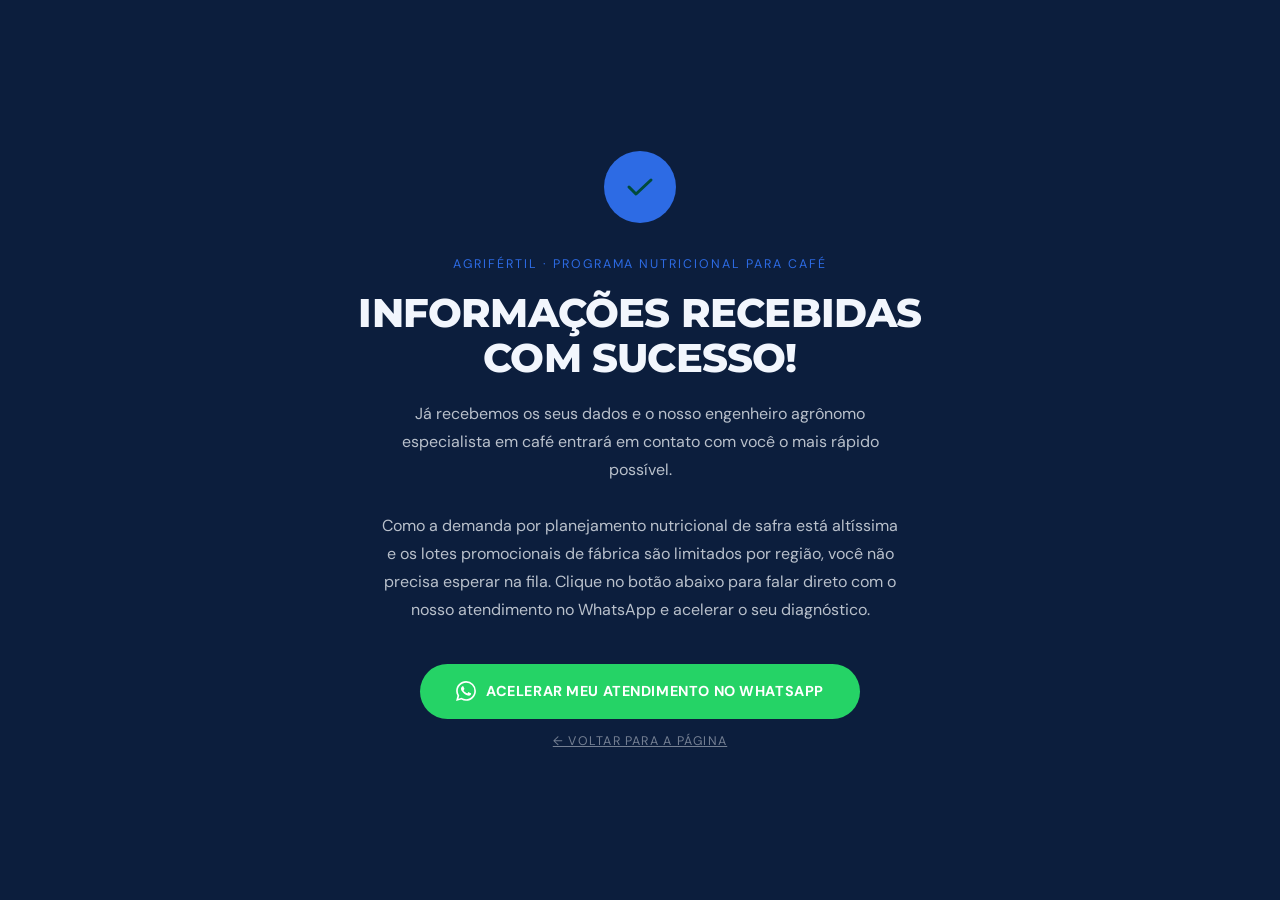
<file: obrigado.html>
<!DOCTYPE html>
<html lang="pt-BR">
<head>
  <!-- Google Tag Manager -->
  <script>(function(w,d,s,l,i){w[l]=w[l]||[];w[l].push({'gtm.start':
  new Date().getTime(),event:'gtm.js'});var f=d.getElementsByTagName(s)[0],
  j=d.createElement(s),dl=l!='dataLayer'?'&l='+l:'';j.async=true;j.src=
  'https://www.googletagmanager.com/gtm.js?id='+i+dl;f.parentNode.insertBefore(j,f);
  })(window,document,'script','dataLayer','GTM-T58LPRC');</script>
  <!-- End Google Tag Manager -->
  <meta charset="UTF-8">
  <meta name="viewport" content="width=device-width, initial-scale=1.0">
  <meta name="robots" content="noindex, nofollow">
  <title>Informações Recebidas | AgriFértil Programa Nutricional Café</title>

  <link rel="preconnect" href="https://fonts.googleapis.com">
  <link rel="preconnect" href="https://fonts.gstatic.com" crossorigin>
  <link href="https://fonts.googleapis.com/css2?family=DM+Sans:ital,opsz,wght@0,9..40,300;0,9..40,400;0,9..40,500;0,9..40,700&family=Montserrat:wght@500;600;700;800&display=swap" rel="stylesheet">
  <link rel="stylesheet" href="assets/css/style.min.css?v=3">
</head>
<body>
<!-- Google Tag Manager (noscript) -->
<noscript><iframe src="https://www.googletagmanager.com/ns.html?id=GTM-T58LPRC"
height="0" width="0" style="display:none;visibility:hidden"></iframe></noscript>
<!-- End Google Tag Manager (noscript) -->

<main class="obrigado-page">

  <!-- Ícone de confirmação -->
  <div class="obrigado-page__icon" aria-hidden="true">
    <svg viewBox="0 0 34 34" fill="none" xmlns="http://www.w3.org/2000/svg">
      <path d="M6 17L13 24L28 10" stroke="#014B3A" stroke-width="3" stroke-linecap="round" stroke-linejoin="round"/>
    </svg>
  </div>

  <!-- COPY: OBRIGADO -->
  <span class="label" style="color:var(--color-accent);">AgriFértil · Programa Nutricional para Café</span>

  <h1>INFORMAÇÕES RECEBIDAS COM SUCESSO!</h1>

  <p>
    Já recebemos os seus dados e o nosso engenheiro agrônomo especialista em café entrará em contato com você o mais rápido possível.<br><br>
    Como a demanda por planejamento nutricional de safra está altíssima e os lotes promocionais de fábrica são limitados por região, você não precisa esperar na fila. Clique no botão abaixo para falar direto com o nosso atendimento no WhatsApp e acelerar o seu diagnóstico.
  </p>

  <div class="obrigado-page__actions">
    <a
      href="https://wa.me/5517996415689?text=Ol%C3%A1!%20Acabei%20de%20preencher%20o%20formul%C3%A1rio%20e%20quero%20acelerar%20meu%20diagn%C3%B3stico%20nutricional%20para%20o%20caf%C3%A9"
      class="btn btn--whatsapp"
      target="_blank"
      rel="noopener noreferrer"
      aria-label="Acelerar atendimento no WhatsApp"
    >
      <svg width="20" height="20" viewBox="0 0 24 24" fill="currentColor" aria-hidden="true">
        <path d="M17.472 14.382c-.297-.149-1.758-.867-2.03-.967-.273-.099-.471-.148-.67.15-.197.297-.767.966-.94 1.164-.173.199-.347.223-.644.075-.297-.15-1.255-.463-2.39-1.475-.883-.788-1.48-1.761-1.653-2.059-.173-.297-.018-.458.13-.606.134-.133.298-.347.446-.52.149-.174.198-.298.298-.497.099-.198.05-.371-.025-.52-.075-.149-.669-1.612-.916-2.207-.242-.579-.487-.5-.669-.51-.173-.008-.371-.01-.57-.01-.198 0-.52.074-.792.372-.272.297-1.04 1.016-1.04 2.479 0 1.462 1.065 2.875 1.213 3.074.149.198 2.096 3.2 5.077 4.487.709.306 1.262.489 1.694.625.712.227 1.36.195 1.871.118.571-.085 1.758-.719 2.006-1.413.248-.694.248-1.289.173-1.413-.074-.124-.272-.198-.57-.347m-5.421 7.403h-.004a9.87 9.87 0 01-5.031-1.378l-.361-.214-3.741.982.998-3.648-.235-.374a9.86 9.86 0 01-1.51-5.26c.001-5.45 4.436-9.884 9.888-9.884 2.64 0 5.122 1.03 6.988 2.898a9.825 9.825 0 012.893 6.994c-.003 5.45-4.437 9.884-9.885 9.884m8.413-18.297A11.815 11.815 0 0012.05 0C5.495 0 .16 5.335.157 11.892c0 2.096.547 4.142 1.588 5.945L.057 24l6.305-1.654a11.882 11.882 0 005.683 1.448h.005c6.554 0 11.89-5.335 11.893-11.893a11.821 11.821 0 00-3.48-8.413z"/>
      </svg>
      ACELERAR MEU ATENDIMENTO NO WHATSAPP
    </a>

    <button type="button" class="obrigado-page__back" onclick="window.location.href='/'">
      ← Voltar para a página
    </button>
  </div>
  <!-- FIM COPY: OBRIGADO -->

</main>

<script>
  // CompleteRegistration — Meta Pixel
  (function fireComplete() {
    const pixelId = "2912212712376628"; // mesmo ID de form.js
    if (!pixelId) return;
    !function(f,b,e,v,n,t,s){if(f.fbq)return;n=f.fbq=function(){n.callMethod?
    n.callMethod.apply(n,arguments):n.queue.push(arguments)};if(!f._fbq)f._fbq=n;
    n.push=n;n.loaded=!0;n.version='2.0';n.queue=[];t=b.createElement(e);t.async=!0;
    t.src=v;s=b.getElementsByTagName(e)[0];s.parentNode.insertBefore(t,s)}(window,
    document,'script','https://connect.facebook.net/en_US/fbevents.js');
    const eventId = sessionStorage.getItem("af_event_id") || "";
    window.fbq("init", pixelId);
    window.fbq("track", "PageView");
    window.fbq("track", "CompleteRegistration", {}, { eventID: eventId });
    sessionStorage.removeItem("af_event_id");
  })();
</script>

</body>
</html>
</file>
<file: assets/css/style.min.css>
:root{--color-bg: #f2f6fd;--color-surface: #2d6be4;--color-border: #2d6be4;--color-text: #0a1628;--color-text-soft: #f2f6fd;--color-accent: #2d6be4;--color-accent-dark: #0c1e3d;--color-overlay: rgba(12,30,61,0.82);--font-title: "Montserrat","Georgia",serif;--font-body: "DM Sans","Helvetica Neue",sans-serif;--font-label: "DM Sans","Helvetica Neue",sans-serif;--radius-card: 16px;--radius-button: 50px;--section-padding: clamp(56px,8vw,96px);--container-width: 1120px}*,*::before,*::after{box-sizing: border-box;margin: 0;padding: 0}html{scroll-behavior: smooth;font-size: 16px}body{background-color: var(--color-bg);color: var(--color-text);font-family: var(--font-body);line-height: 1.6;-webkit-font-smoothing: antialiased;overflow-x: hidden}img{max-width: 100%;display: block}a{color: inherit;text-decoration: none}button{cursor: pointer;font-family: var(--font-body);border: none;background: none}.label{display: block;font-family: var(--font-label);font-size: 0.78rem;letter-spacing: 0.16em;text-transform: uppercase;color: var(--color-surface);margin-bottom: 1rem}.hero .label,.sobre .label{text-align: left}.label--dark{color: var(--color-accent-dark)}h1,h2,h3{font-family: var(--font-title);line-height: 1.12;font-weight: 800}h1{font-size: clamp(2.2rem,5vw,3.8rem);letter-spacing: -0.02em}h2{font-size: clamp(1.8rem,4vw,3rem);letter-spacing: -0.02em}h3{font-size: clamp(1rem,2vw,1.2rem);letter-spacing: 0.04em;text-transform: uppercase;font-weight: 600}p{font-size: clamp(0.95rem,1.5vw,1.05rem);line-height: 1.75;color: inherit}em{font-style: italic;color: var(--color-surface)}.container{width: 100%;max-width: var(--container-width);margin: 0 auto;padding: 0 clamp(20px,5vw,48px)}.btn{display: inline-block;padding: 14px 32px;font-family: var(--font-label);touch-action: manipulation;font-size: 0.78rem;letter-spacing: 0.04em;border-radius: var(--radius-button);transition: background 0.25s ease,color 0.25s ease,transform 0.15s ease;white-space: nowrap}.btn:active{transform: scale(0.98)}.btn--primary{background-color: var(--color-accent);color: var(--color-accent-dark);font-weight: 700}.btn--primary:hover{background-color: #4a80f0}.btn--outline{background-color: var(--color-accent);color: var(--color-accent-dark);font-weight: 700}.btn--outline:hover{background-color: #4a80f0}.btn--surface{background-color: var(--color-accent-dark);color: var(--color-text-soft)}.btn--surface:hover{background-color: #071428}.btn--whatsapp{background-color: #25D366;color: #fff;font-weight: 700;display: inline-flex;align-items: center;gap: 10px;padding: 16px 36px;font-size: 0.9rem}.btn--whatsapp:hover{background-color: #1ebe5c}.btn--large{padding: 18px 40px;font-size: 0.85rem}.hero{position: relative;min-height: 100svh;display: flex;align-items: center;overflow: hidden}.hero__carousel{position: absolute;inset: 0;z-index: 0}.hero__slide{position: absolute;inset: 0;background-size: cover;background-position: center;opacity: 0;transition: opacity 1.2s ease;will-change: opacity}.hero__slide.active{opacity: 1}.hero__slide--1{background-image: url("../img/hero-desktop.webp")}.hero__slide--2{background-image: url("../img/hero-desktop-2.webp")}.hero__overlay{display: none}.hero__content{position: relative;z-index: 2;max-width: 650px;padding: var(--section-padding) 0}.hero__label{display: inline-flex;align-items: center;gap: 6px;color: var(--color-surface);font-size: 0.9rem;font-weight: 500;letter-spacing: 0.02em;text-transform: none;margin-bottom: 1.25rem}.hero__label-icon{width: 18px;height: 18px;color: var(--color-surface);flex-shrink: 0}.hero__title-nowrap{display: inline}.hero__title{color: var(--color-text-soft);font-size: clamp(1.5rem,4.5vw,2.6rem);font-weight: 800;line-height: 1.1;text-transform: none;letter-spacing: -0.02em;margin-bottom: 1.5rem}.hero__subtitle{color: rgba(243,247,251,0.9);font-size: clamp(0.9rem,1.5vw,1.02rem);max-width: 100%;margin-bottom: 2.5rem;line-height: 1.7;text-wrap: balance}.hero__cta-wrap{display: flex;flex-direction: column;align-items: flex-start;gap: 12px}.hero__btn{display: inline-flex;align-items: center;gap: 10px;font-size: 1rem;font-weight: 600;text-transform: none;letter-spacing: 0.01em;padding: 16px 32px;border-radius: 50px}.hero__btn-arrow{font-size: 1.1rem}.hero__dots{position: absolute;bottom: 28px;left: 50%;transform: translateX(-50%);z-index: 3;display: flex;gap: 8px}.hero__dot{width: 6px;height: 6px;border-radius: 50%;background: rgba(255,255,255,0.4);transition: background 0.3s ease;cursor: pointer;border: none;padding: 0}.hero__dot.active{background: var(--color-surface);width: 24px;border-radius: 3px}.results,.sobre,.faq,.form-section{border-radius: 24px 24px 0 0;margin-top: -24px;position: relative;overflow: hidden;content-visibility: auto;contain-intrinsic-size: 0 600px}.results{z-index: 2}.form-section{z-index: 3}.faq{z-index: 4}.sobre{z-index: 5}.footer{border-radius: 24px 24px 0 0;margin-top: -24px;position: relative;z-index: 6}.results{padding: var(--section-padding) 0;background: #fff}.results__header{text-align: center;max-width: 680px;margin: 0 auto 4rem}.results__header h2{margin-bottom: 1rem}.results__header p{color: #555}.results__grid{display: grid;grid-template-columns: 1fr;gap: 24px}.result-card{border: 1px solid #e8e8e8;border-radius: var(--radius-card);overflow: hidden;background: var(--color-bg);transition: transform 0.2s ease,box-shadow 0.2s ease}.result-card:hover{transform: translateY(-3px);box-shadow: 0 8px 32px rgba(0,0,0,0.08)}.result-card__img-wrap{aspect-ratio: 4 / 5;overflow: hidden;background: #dce8f8;position: relative}.result-card__img-wrap img{width: 100%;height: 100%;object-fit: cover}.result-card__placeholder{width: 100%;height: 100%;display: flex;flex-direction: column;align-items: center;justify-content: center;background: #bfdbfe;color: #1e3a8a;gap: 8px}.result-card__placeholder span{font-size: 0.75rem;letter-spacing: 0.12em;text-transform: uppercase;opacity: 0.7}.result-card__placeholder svg{opacity: 0.5}.result-card__body{padding: 20px 24px 24px}.result-card__name{font-family: var(--font-label);font-size: 0.75rem;letter-spacing: 0.04em;text-transform: none;color: var(--color-accent-dark);font-weight: 700;margin-bottom: 6px}.result-card__desc{font-size: 0.9rem;color: #555;line-height: 1.5}.results__cta{text-align: center;margin-top: 3rem}.sobre{padding: var(--section-padding) 0;color: var(--color-text-soft);position: relative;background-color: var(--color-accent-dark);background-image: url("../img/agrifertil.webp");background-size: cover;background-position: center;isolation: isolate}.sobre::before{content: "";position: absolute;inset: 0;background: rgba(0,56,86,0.78);z-index: 0}.sobre .container{position: relative;z-index: 1}.sobre__inner{display: grid;grid-template-columns: 1fr;gap: 0;align-items: center}.sobre__text .label{color: var(--color-accent)}.sobre__text h2{color: var(--color-text-soft);margin-bottom: 1.5rem}.sobre__text p{color: rgba(243,247,251,0.88);margin-bottom: 2rem;font-size: 1rem}.sobre__img-wrap{display: none}.faq{padding: var(--section-padding) 0;background: #dbeafe}.faq__header{text-align: center;max-width: 600px;margin: 0 auto 3.5rem}.faq__list{max-width: 760px;margin: 0 auto;list-style: none}.faq__item{border-bottom: 1px solid #d8d8d8;opacity: 0;transform: translateY(12px);transition: opacity 0.4s ease,transform 0.4s ease}.faq__item.visible{opacity: 1;transform: none}.faq__question{width: 100%;display: flex;justify-content: space-between;align-items: center;padding: 22px 0;text-align: left;background: none;font-family: var(--font-body);font-size: 1rem;font-weight: 500;color: var(--color-text);gap: 24px;line-height: 1.4}.faq__question:hover{color: var(--color-surface)}.faq__icon{flex-shrink: 0;width: 22px;height: 22px;border: 1.5px solid currentColor;border-radius: 50%;display: flex;align-items: center;justify-content: center;font-size: 1rem;font-weight: 300;transition: transform 0.3s ease;color: var(--color-surface)}.faq__item.open .faq__icon{transform: rotate(45deg)}.faq__answer{max-height: 0;overflow: hidden;transition: max-height 0.35s ease}.faq__answer p{padding-bottom: 22px;font-size: 0.95rem;color: #555;line-height: 1.75}.faq__item.open .faq__answer{max-height: 400px}.form-section{padding: var(--section-padding) 0;background: #e8f0fc}.form-section__inner{display: grid;grid-template-columns: 1fr;gap: 48px;align-items: start}.form-section__copy .label{color: var(--color-surface)}.form-section__copy h2{margin-bottom: 1rem}.form-section__copy p{color: #555;font-size: 0.97rem}.form-wrap{background: var(--color-accent-dark);border-radius: var(--radius-card);padding: clamp(28px,5vw,48px)}.form-group{margin-bottom: 20px}.form-label{display: block;font-size: 0.75rem;letter-spacing: 0.1em;text-transform: uppercase;color: rgba(243,247,251,0.7);margin-bottom: 8px}.form-input,.form-select{width: 100%;background: rgba(255,255,255,0.07);border: 1px solid rgba(255,255,255,0.15);border-radius: var(--radius-card);padding: 13px 16px;font-family: var(--font-body);font-size: 0.95rem;color: var(--color-text-soft);outline: none;transition: border-color 0.2s ease,background 0.2s ease;-webkit-appearance: none;appearance: none}.form-input::placeholder{color: rgba(243,247,251,0.3)}.form-input:focus,.form-select:focus{border-color: var(--color-accent);background: rgba(255,255,255,0.1)}.form-input.error,.form-select.error{border-color: #e05252}.form-select{background-image: url("data:image/svg+xml,%3Csvg xmlns='http://www.w3.org/2000/svg' width='12' height='8' viewBox='0 0 12 8'%3E%3Cpath d='M1 1l5 5 5-5' stroke='%232d6be4' stroke-width='1.5' fill='none' stroke-linecap='round'/%3E%3C/svg%3E");background-repeat: no-repeat;background-position: right 16px center;padding-right: 40px;cursor: pointer}.form-select option{background: var(--color-accent-dark);color: var(--color-text-soft)}.form-select option:checked,.form-select option:focus{background: var(--color-accent) linear-gradient(0deg,var(--color-accent) 0%,var(--color-accent) 100%);color: var(--color-accent-dark)}.phone-row{display: flex;gap: 10px;align-items: stretch}.phone-ddd{flex: 0 0 auto;width: auto;min-width: 78px;padding-right: 32px;background-position: right 12px center;font-weight: 600}.phone-number{flex: 1 1 auto;min-width: 0}.form-error{display: block;font-size: 0.75rem;color: #e57e7e;margin-top: 5px;min-height: 1em}.form-checkbox-wrap{display: flex;align-items: flex-start;gap: 12px;margin-bottom: 24px}.form-checkbox-wrap input[type="checkbox"]{margin-top: 3px;flex-shrink: 0;accent-color: var(--color-accent);width: 16px;height: 16px;cursor: pointer}.form-checkbox-wrap label{font-size: 0.8rem;color: rgba(243,247,251,0.6);line-height: 1.5}.form-checkbox-wrap a{color: var(--color-accent);text-decoration: underline;cursor: pointer}.form-submit{width: 100%;padding: 16px;background: var(--color-accent);color: var(--color-accent-dark);font-family: var(--font-label);font-size: 1rem;letter-spacing: 0.01em;font-weight: 600;border-radius: var(--radius-button);border: none;cursor: pointer;transition: background 0.25s ease,opacity 0.25s ease}.form-submit:hover:not(:disabled){background: #4a80f0}.form-submit:disabled{opacity: 0.6;cursor: not-allowed}.form-submit__loading{display: none}.form-submit.loading .form-submit__text{display: none}.form-submit.loading .form-submit__loading{display: inline}.form-hp{position: absolute;left: -9999px;opacity: 0;pointer-events: none;tab-index: -1}.footer{padding: 40px 0;background: var(--color-accent-dark);border-top: 1px solid rgba(255,255,255,0.08)}.footer__inner{display: flex;flex-direction: column;align-items: center;gap: 16px;text-align: center}.footer__logo{height: 64px;width: auto;filter: brightness(0) invert(1);opacity: 0.85}.footer__name{font-size: 0.82rem;color: rgba(243,247,251,0.5);letter-spacing: 0.06em}.footer__address{font-size: 0.78rem;color: rgba(243,247,251,0.4);line-height: 1.6}.footer__legal{display: flex;gap: 6px;align-items: center;flex-wrap: wrap;justify-content: center;font-size: 0.75rem;color: rgba(243,247,251,0.35)}.footer__legal-link{color: rgba(243,247,251,0.5);text-decoration: underline;cursor: pointer;background: none;border: none;font-family: var(--font-body);font-size: 0.75rem;transition: color 0.2s ease}.footer__legal-link:hover{color: var(--color-accent)}.modal-overlay{position: fixed;inset: 0;background: rgba(0,0,0,0.72);z-index: 1000;display: flex;align-items: center;justify-content: center;padding: 20px;opacity: 0;visibility: hidden;transition: opacity 0.3s ease,visibility 0.3s ease}.modal-overlay.open{opacity: 1;visibility: visible}.modal{background: #fff;border-radius: var(--radius-card);max-width: 680px;width: 100%;max-height: 85vh;display: flex;flex-direction: column;transform: translateY(20px);transition: transform 0.3s ease}.modal-overlay.open .modal{transform: none}.modal__header{display: flex;justify-content: space-between;align-items: center;padding: 24px 32px;border-bottom: 1px solid #e8e8e8;flex-shrink: 0}.modal__header h3{font-size: 0.85rem;letter-spacing: 0.1em;text-transform: uppercase;color: var(--color-accent-dark)}.modal__close{width: 32px;height: 32px;border-radius: 50%;background: var(--color-bg);border: 1px solid #ddd;display: flex;align-items: center;justify-content: center;font-size: 1.1rem;color: #666;cursor: pointer;transition: background 0.2s ease;flex-shrink: 0}.modal__close:hover{background: #eee}.modal__body{padding: 28px 32px;overflow-y: auto;flex: 1}.modal__body h4{font-size: 0.85rem;letter-spacing: 0.08em;text-transform: uppercase;margin: 1.5rem 0 0.5rem;color: var(--color-accent-dark);font-family: var(--font-label)}.modal__body h4:first-child{margin-top: 0}.modal__body p,.modal__body li{font-size: 0.88rem;color: #555;line-height: 1.75}.modal__body ul,.modal__body ol{padding-left: 20px;margin: 0.5rem 0}.modal__body li{margin-bottom: 6px}.reveal{opacity: 0;transform: translateY(20px);transition: opacity 0.55s ease,transform 0.55s ease}.reveal.visible{opacity: 1;transform: none}.reveal-delay-1{transition-delay: 0.1s}.reveal-delay-2{transition-delay: 0.2s}.reveal-delay-3{transition-delay: 0.3s}.obrigado-page{min-height: 100vh;display: flex;flex-direction: column;align-items: center;justify-content: center;padding: 48px 24px;background: var(--color-accent-dark);text-align: center}.obrigado-page__icon{width: 72px;height: 72px;border-radius: 50%;background: var(--color-accent);display: flex;align-items: center;justify-content: center;margin: 0 auto 2rem}.obrigado-page__icon svg{width: 34px;height: 34px}.obrigado-page h1{font-size: clamp(1.6rem,4vw,2.5rem);color: var(--color-text-soft);max-width: 640px;margin: 0 auto 1.2rem}.obrigado-page p{color: rgba(243,247,251,0.75);max-width: 520px;margin: 0 auto 2.5rem;font-size: 1rem}.obrigado-page__actions{display: flex;flex-direction: column;gap: 14px;align-items: center}.obrigado-page__back{font-size: 0.78rem;letter-spacing: 0.1em;text-transform: uppercase;color: rgba(243,247,251,0.45);text-decoration: underline;cursor: pointer;background: none;border: none;font-family: var(--font-body);transition: color 0.2s ease}.obrigado-page__back:hover{color: var(--color-accent)}@media (min-width: 768px){.results__grid{grid-template-columns: repeat(2,1fr)}.form-section__inner{grid-template-columns: minmax(0,1fr) minmax(0,1.6fr)}.sobre__inner{grid-template-columns: 1fr 1fr}}@media (min-width: 1024px){.results__grid{grid-template-columns: repeat(3,1fr)}.sobre__inner{grid-template-columns: 1fr;max-width: 720px}.hero__slide--1{background-image: url("../img/hero-desktop.webp")}.hero__title-nowrap{white-space: nowrap}.hero__subtitle{max-width: 540px}.hero .container,.sobre .container{padding-left: 0;padding-right: clamp(16px,2vw,24px)}}@media (max-width: 767px){:root{--section-padding: clamp(40px,8vw,56px)}.results,.sobre,.faq,.form-section{border-radius: 24px 24px 0 0;margin-top: -24px;position: relative;z-index: 1;overflow: hidden}.results{z-index: 2}.form-section{z-index: 3}.faq{z-index: 4}.sobre{z-index: 5}.footer{z-index: 6;border-radius: 24px 24px 0 0;margin-top: -24px;position: relative}.hero__slide--1{background-image: url("../img/hero-mobile.webp");background-position: center 48%}.hero__slide--2{background-image: url("../img/hero-mobile-2.webp");background-position: center 48%}.hero__overlay{display: block;position: absolute;inset: 0;z-index: 1;pointer-events: none;background: linear-gradient(to bottom,rgba(12,30,61,0) 0%,rgba(12,30,61,0) 30%,rgba(12,30,61,0.55) 55%,rgba(12,30,61,0.9) 78%,rgba(12,30,61,0.98) 100%)}.hero{min-height: 100svh;height: auto;align-items: flex-end}.hero__content{padding-top: 0;padding-bottom: 72px;text-align: center}.hero__label{justify-content: center}.hero__title{font-size: clamp(1.45rem,6vw,1.85rem);line-height: 1.18}.hero__subtitle{font-size: 0.92rem;line-height: 1.65;margin-bottom: 2rem;margin-left: auto;margin-right: auto}.hero__cta-wrap{width: 100%;align-items: center}.hero__btn{width: 100%;justify-content: center;padding: 17px 24px;font-size: 1rem}h2{font-size: clamp(1.5rem,7vw,2rem)}.btn--large,.btn--primary,.btn--outline,.btn--surface{width: 100%;text-align: center;white-space: normal;line-height: 1.4;padding: 17px 20px;justify-content: center}.btn--whatsapp{width: 100%;justify-content: center}.results__header{margin-bottom: 2rem}.results__grid{gap: 16px}.results__cta{padding: 0 0 8px}.result-card{display: block}.result-card__img-wrap{aspect-ratio: 4 / 5;height: auto;min-height: unset;border-radius: 0}.result-card__body{padding: 16px}.result-card__name{font-size: 0.8rem;margin-bottom: 4px}.result-card__desc{font-size: 0.85rem}.faq__header{margin-bottom: 2rem}.faq__question{font-size: 0.95rem;padding: 20px 0}.faq__icon{width: 28px;height: 28px;font-size: 1.1rem;flex-shrink: 0}.form-section__inner{gap: 32px;grid-template-columns: 1fr}.form-section__copy{text-align: center}.form-input,.form-select{font-size: 16px}.form-input,.form-select{padding: 15px 16px}.form-select{text-align: center;text-align-last: center;padding-left: 40px;padding-right: 40px;background-position: right 14px center}.sobre{background-image: url("../img/agrifertil-mobile.webp")}.sobre__inner{grid-template-columns: 1fr}.sobre__text{text-align: center}.sobre .label{text-align: center}.footer__legal{flex-direction: column;gap: 4px}.obrigado-page__actions{width: 100%}.hero__dots{bottom: 24px;gap: 10px;padding: 12px 16px;background: rgba(0,0,0,0.20);border-radius: 20px;transform: translateX(-50%)}.hero__dot{width: 8px;height: 8px;padding: 0;margin: 0;min-width: 8px;min-height: 8px}.hero__dot.active{width: 24px;border-radius: 4px}}@media (prefers-reduced-motion: reduce){*,*::before,*::after{animation-duration: 0.01ms !important;animation-iteration-count: 1 !important;transition-duration: 0.01ms !important}.reveal{opacity: 1 !important;transform: none !important}.hero__slide{transition: none !important;will-change: auto}.faq__item{opacity: 1 !important;transform: none !important}}
</file>
